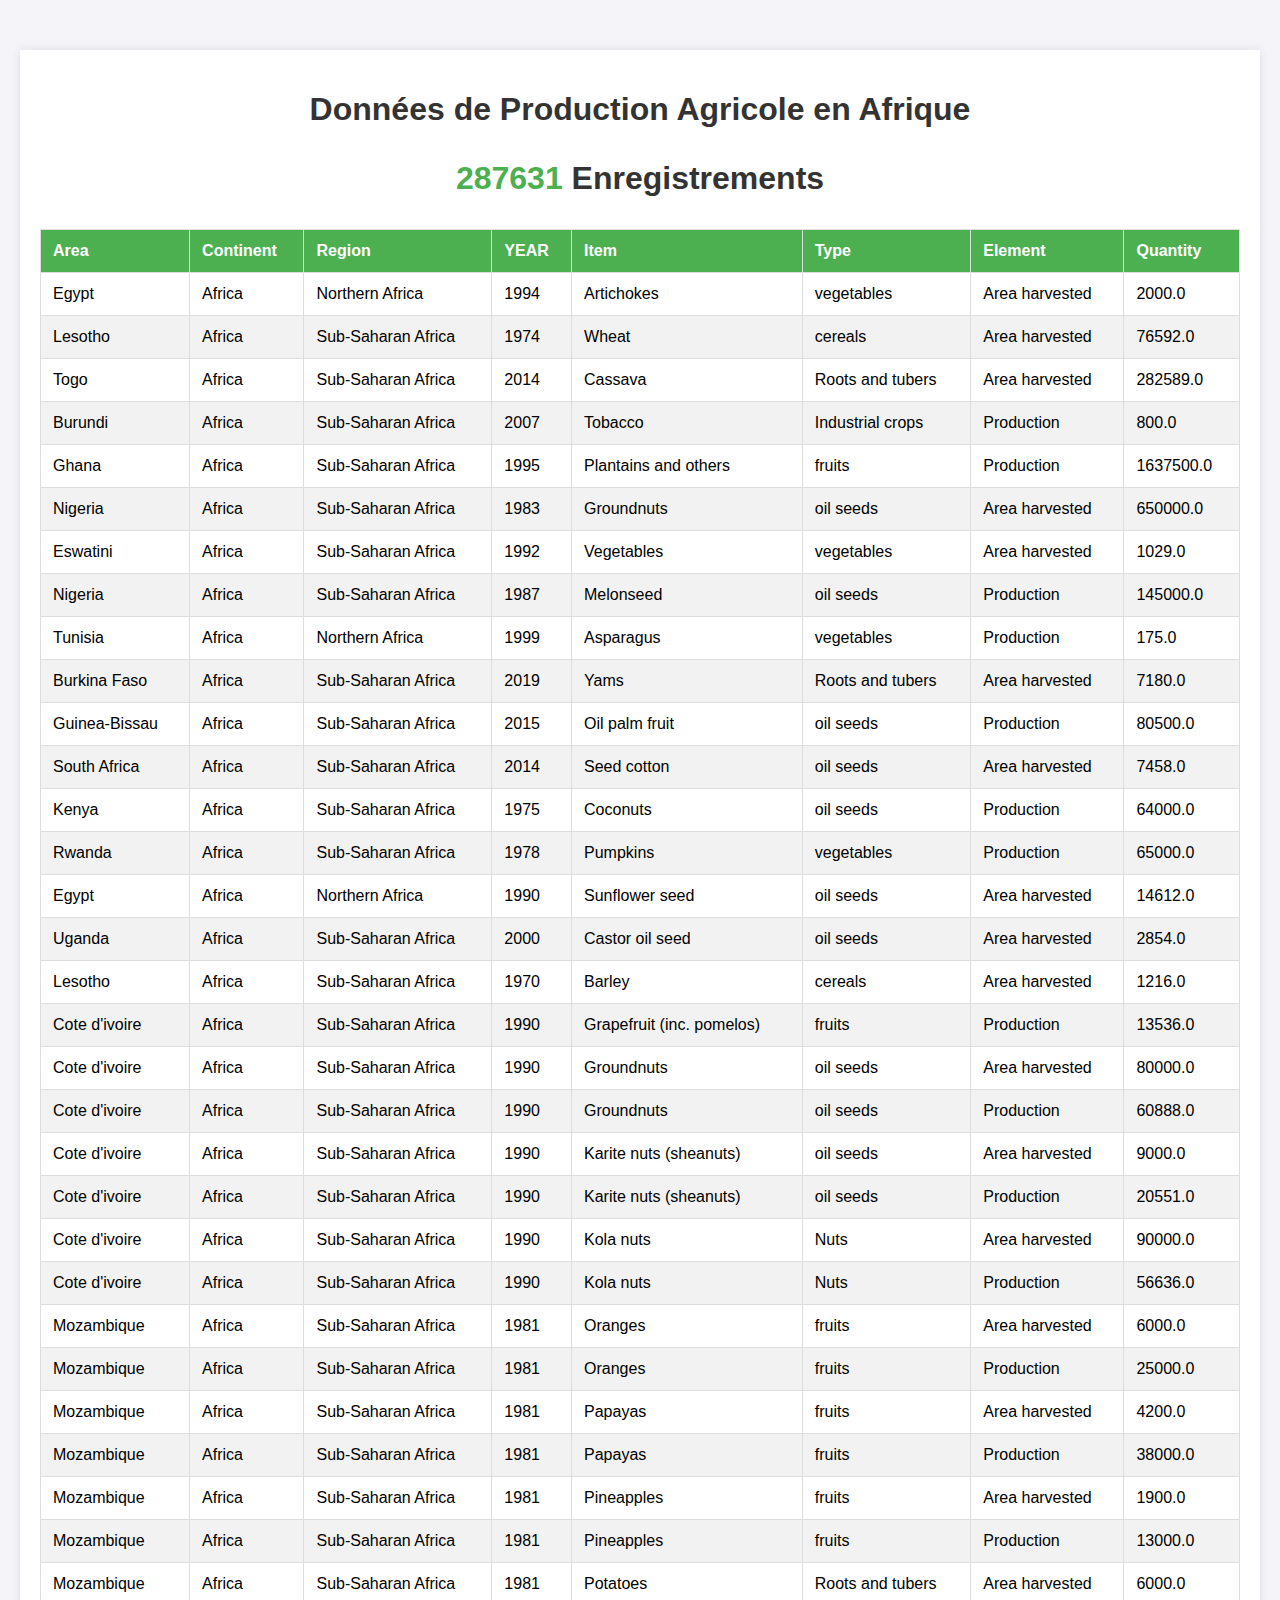
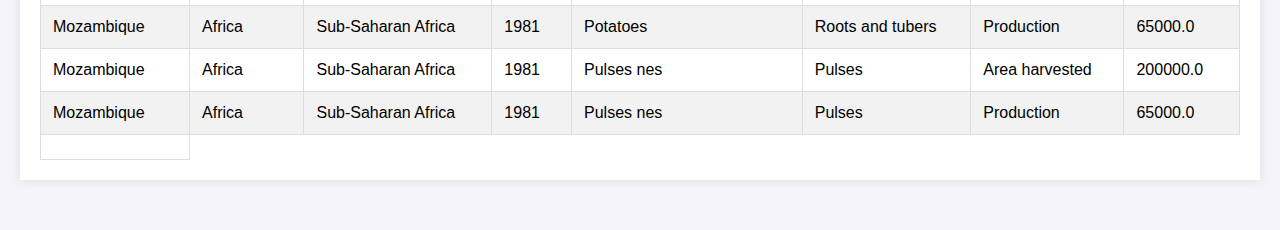
<file: static/data/africa.html>
<!DOCTYPE html>
<html lang="en">
<head>
    <meta charset="UTF-8">
    <meta name="viewport" content="width=device-width, initial-scale=1.0">
    <title>Données de Production Agricole en Afrique</title>
    <link rel="stylesheet" href="../css/style3.css">
</head>
<body>
    <div class="container">
        <h1>Données de Production Agricole en Afrique  <p><span>287631</span> Enregistrements</p></h1>
        <table id="data-table">
            <thead>
                <tr>
                    <th>Area</th>
                    <th>Continent</th>
                    <th>Region</th>
                    <th>YEAR</th>
                    <th>Item</th>
                    <th>Type</th>
                    <th>Element</th>
                    <th>Quantity</th>
                </tr>
            </thead>
            <tbody>
                <!-- Les données seront insérées ici par JavaScript -->
            </tbody>
        </table>
    </div>
    <script src="../js/africa.js"></script>
</body>
</html>
</file>
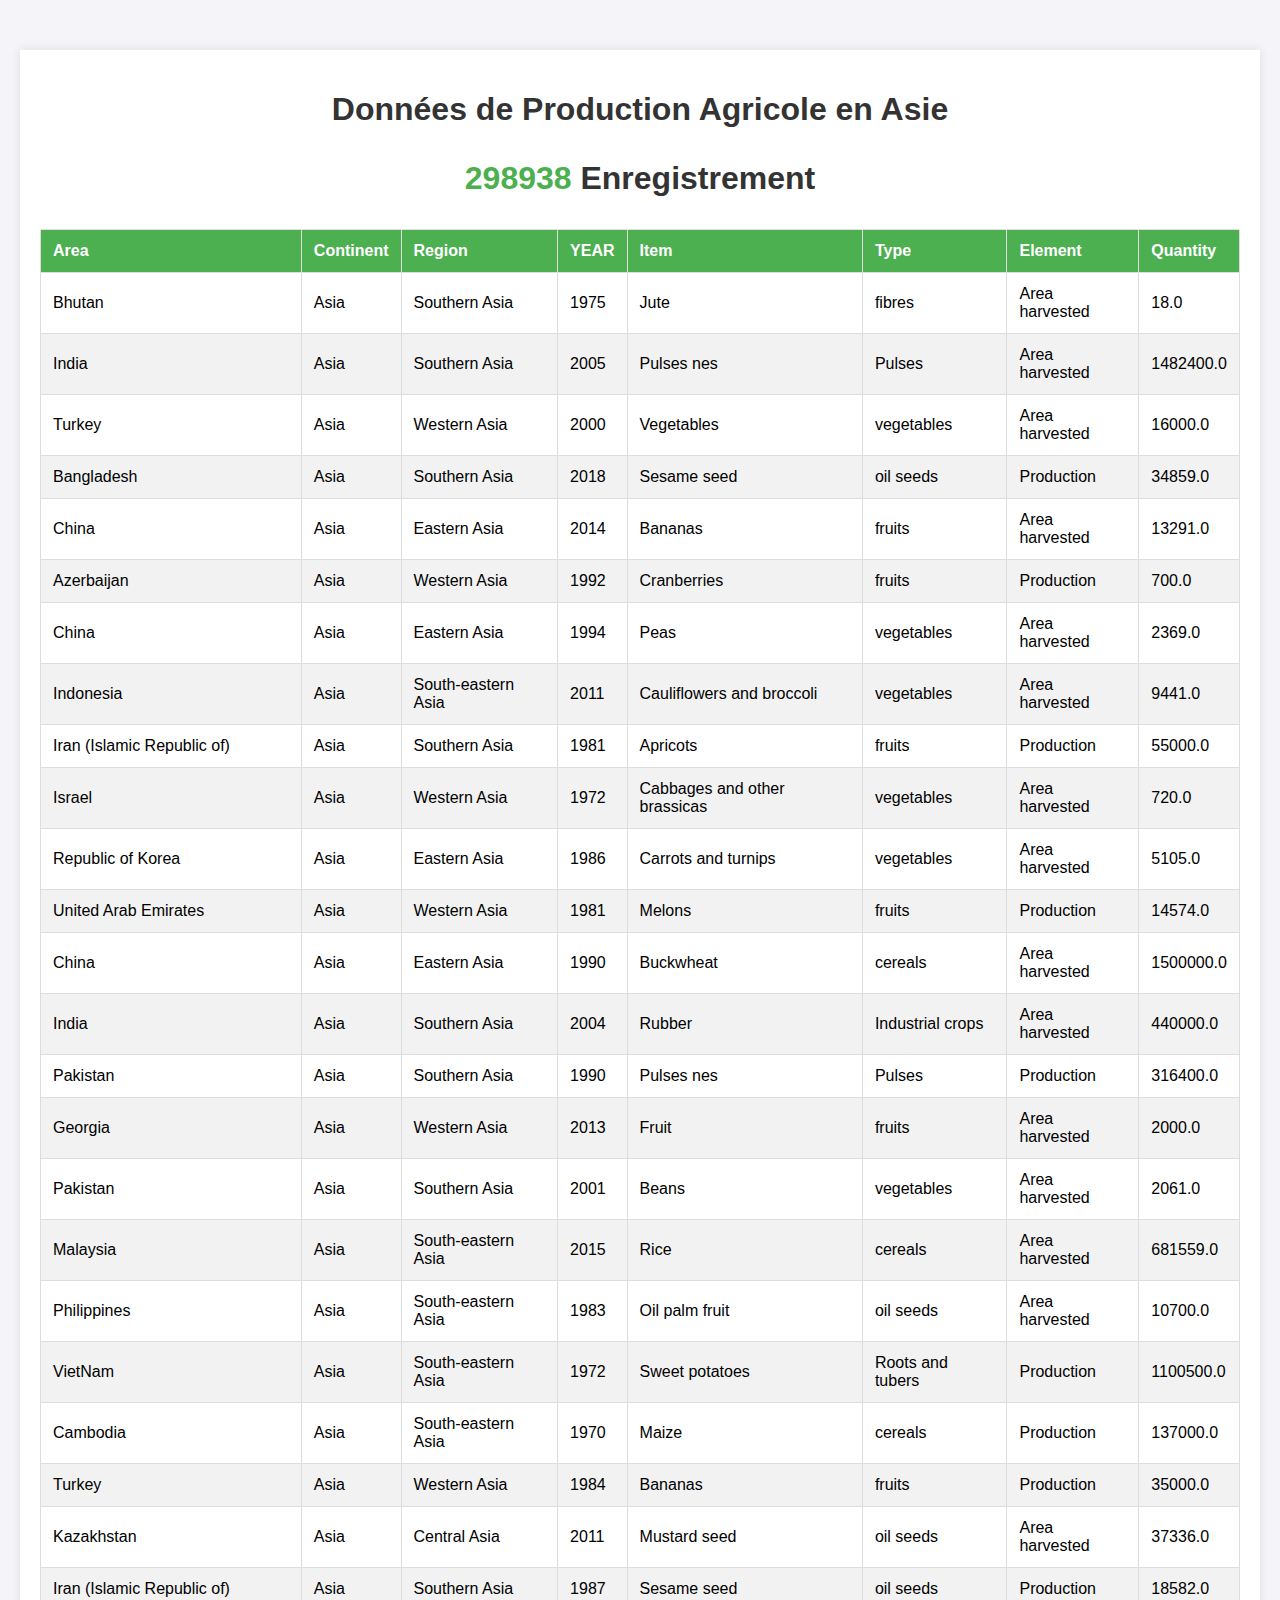
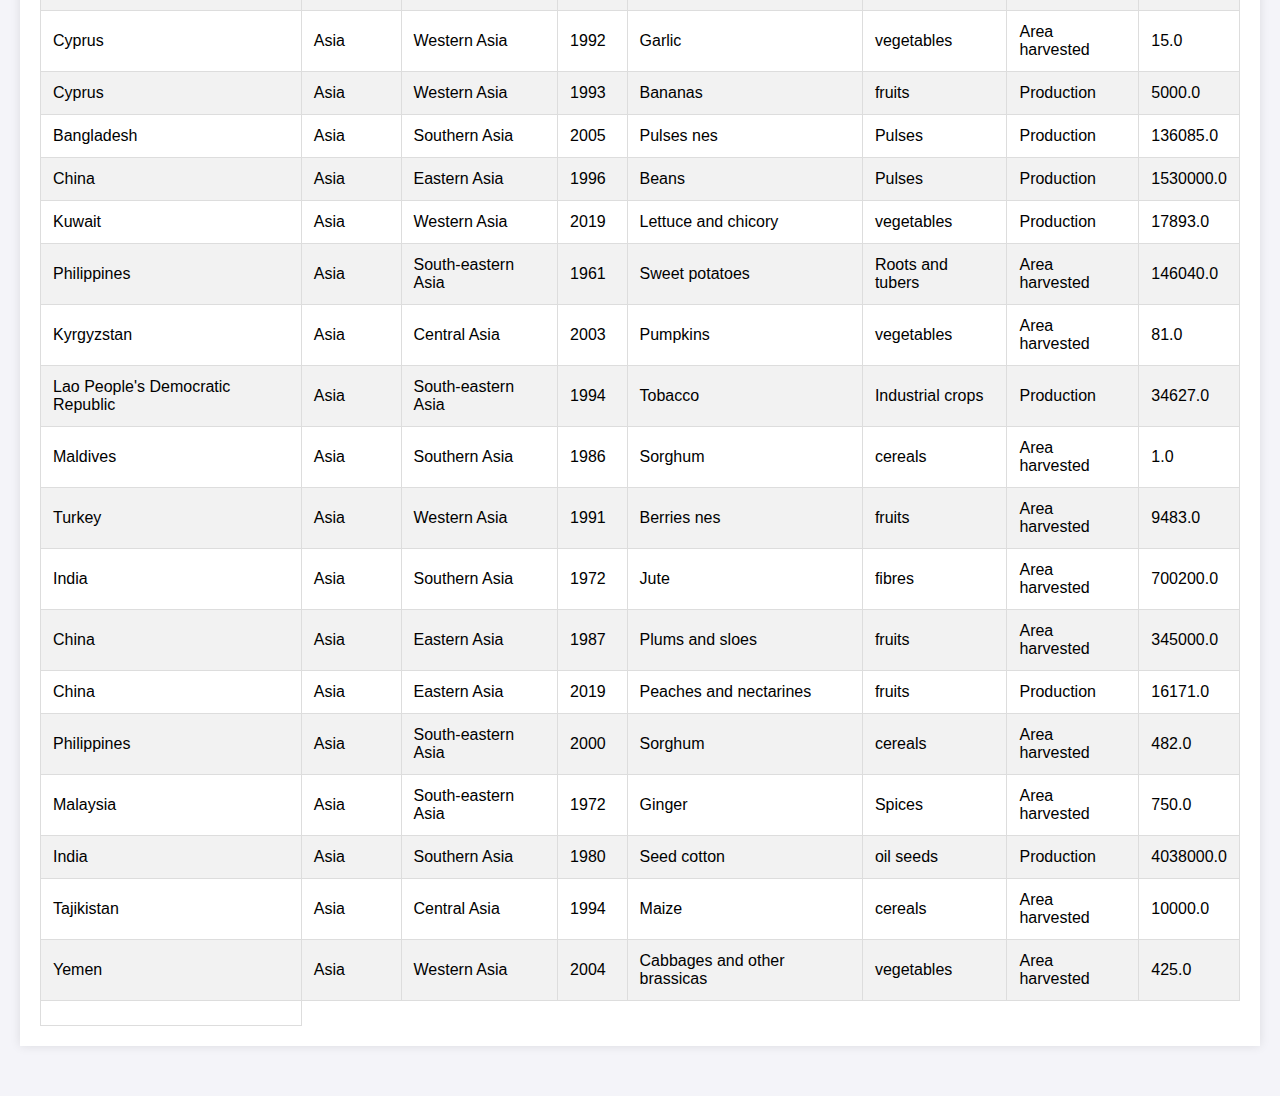
<file: static/data/Asia.html>
<!DOCTYPE html>
<html lang="en">
<head>
    <meta charset="UTF-8">
    <meta name="viewport" content="width=device-width, initial-scale=1.0">
    <title>Données de Production Agricole en Asie    </title>
    <link rel="stylesheet" href="../css/style3.css">
</head>
<body>
    <div class="container">
        <h1>Données de Production Agricole en Asie <p><span>298938</span> Enregistrement</p></h1>
        <table id="data-table">
            <thead>
                <tr>
                    <th>Area</th>
                    <th>Continent</th>
                    <th>Region</th>
                    <th>YEAR</th>
                    <th>Item</th>
                    <th>Type</th>
                    <th>Element</th>
                    <th>Quantity</th>
                </tr>
            </thead>
            <tbody>
                <!-- Les données seront insérées ici par JavaScript -->
            </tbody>
        </table>
    </div>
    <script src="../js/asia.js"></script>
</body>
</html>
</file>
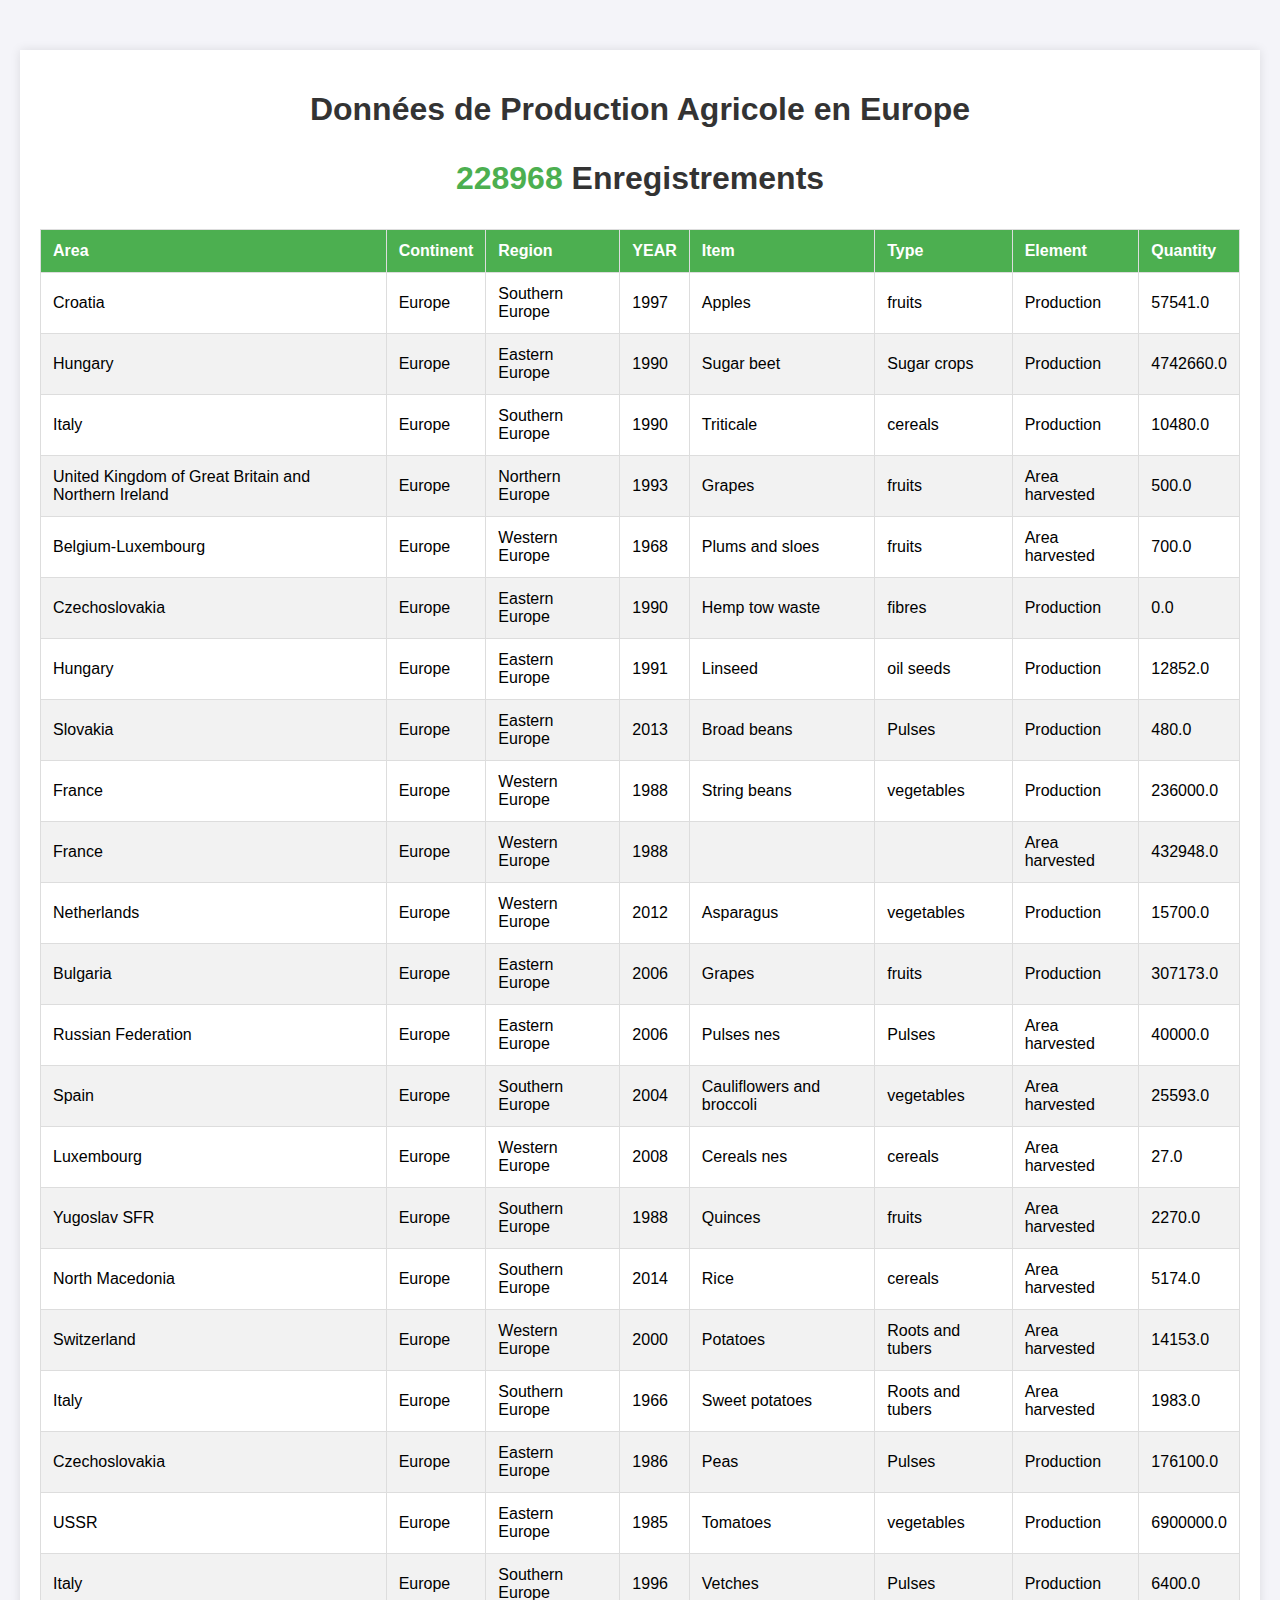
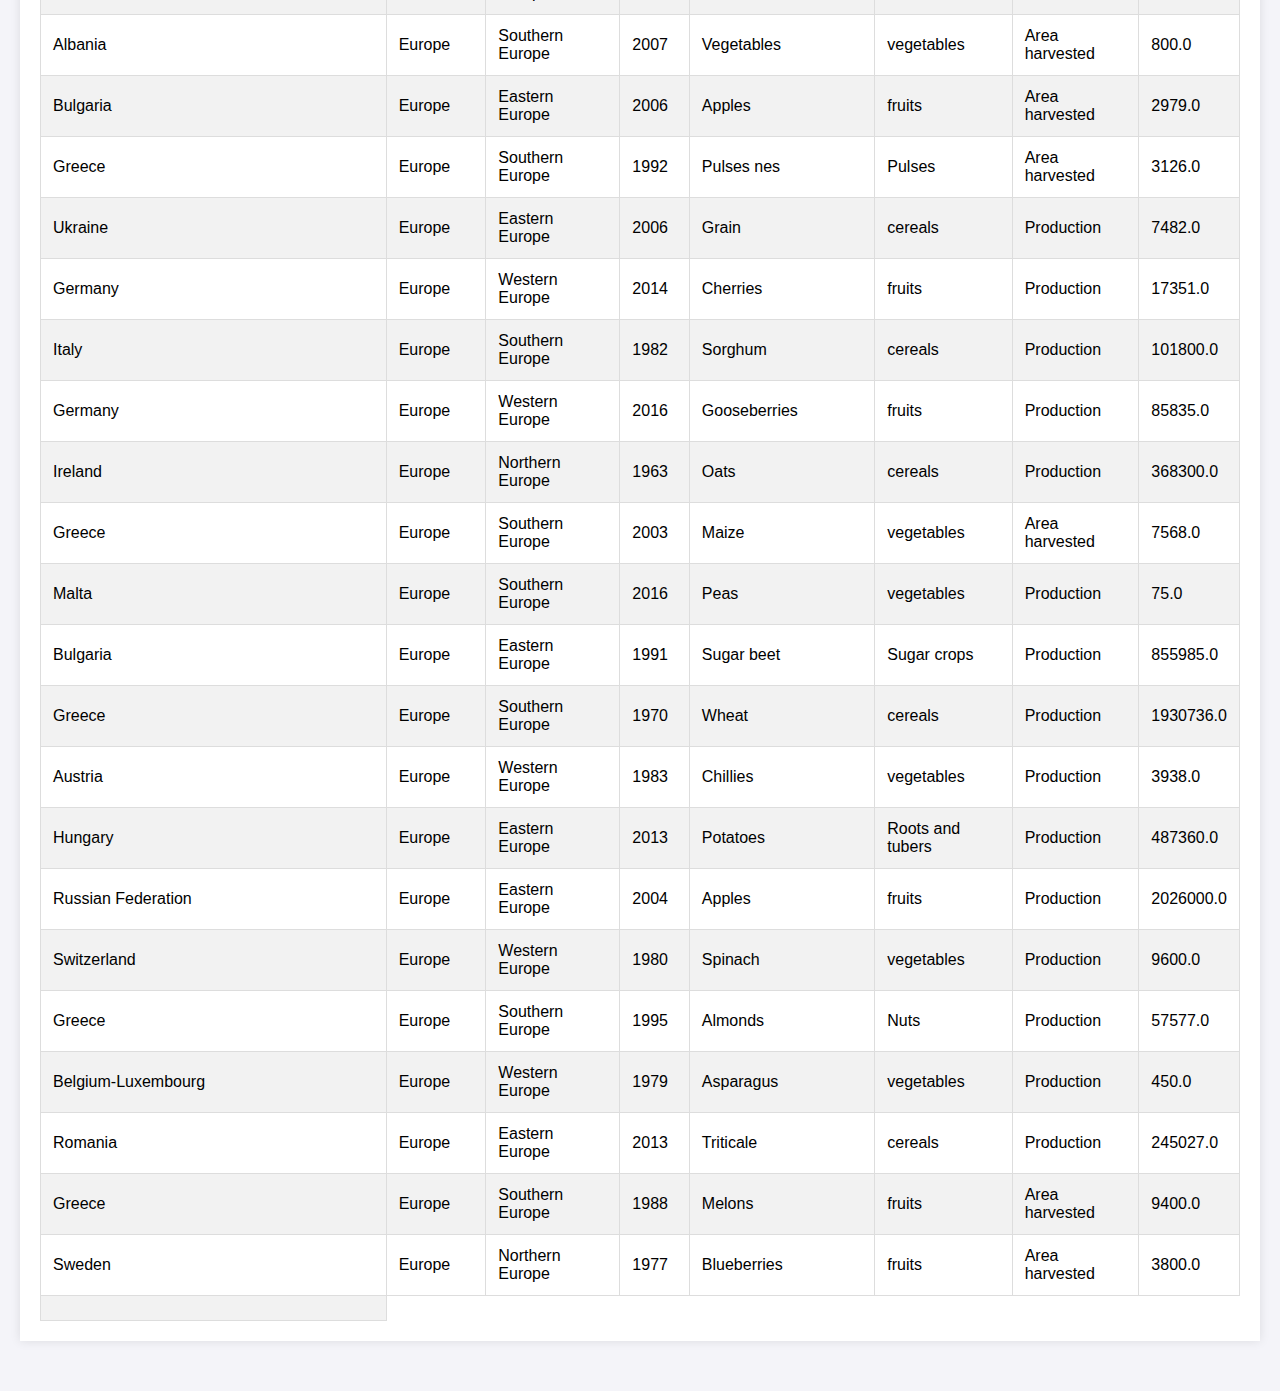
<file: static/data/europe.html>
<!DOCTYPE html>
<html lang="en">
<head>
    <meta charset="UTF-8">
    <meta name="viewport" content="width=device-width, initial-scale=1.0">
    <title>Données de Production Agricole en Europe</title>
    <link rel="stylesheet" href="../css/style3.css">
</head>
<body>
    <div class="container">
        <h1>Données de Production Agricole en Europe <p><span>228968</span> Enregistrements</p></h1>
        <table id="data-table">
            <thead>
                <tr>
                    <th>Area</th>
                    <th>Continent</th>
                    <th>Region</th>
                    <th>YEAR</th>
                    <th>Item</th>
                    <th>Type</th>
                    <th>Element</th>
                    <th>Quantity</th>
                </tr>
            </thead>
            <tbody>
                <!-- Les données seront insérées ici par JavaScript -->
            </tbody>
        </table>
    </div>
    <script src="../js/europe.js"></script>
</body>
</html>
</file>
<file: static/css/style3.css>
body {
    font-family: Arial, sans-serif;
    background-color: #f4f4f9;
    margin: 0;
    padding: 0;
    
}

.container {
    max-width: 1200px;
    margin: 50px auto;
    padding: 20px;
    background-color: #fff;
    box-shadow: 0 0 10px rgba(0, 0, 0, 0.1);
}

h1 {
    text-align: center;
    color: #333;
    margin-bottom: 20px;
}

h1 span {
    color: #4CAF50;
}

table {
    width: 100%;
    border-collapse: collapse;
    margin-top: 20px;
}

th, td {
    padding: 12px;
    border: 1px solid #ddd;
    text-align: left;
}

th {
    background-color: #4CAF50;
    color: white;
}

tr:nth-child(even) {
    background-color: #f2f2f2;
}
</file>
